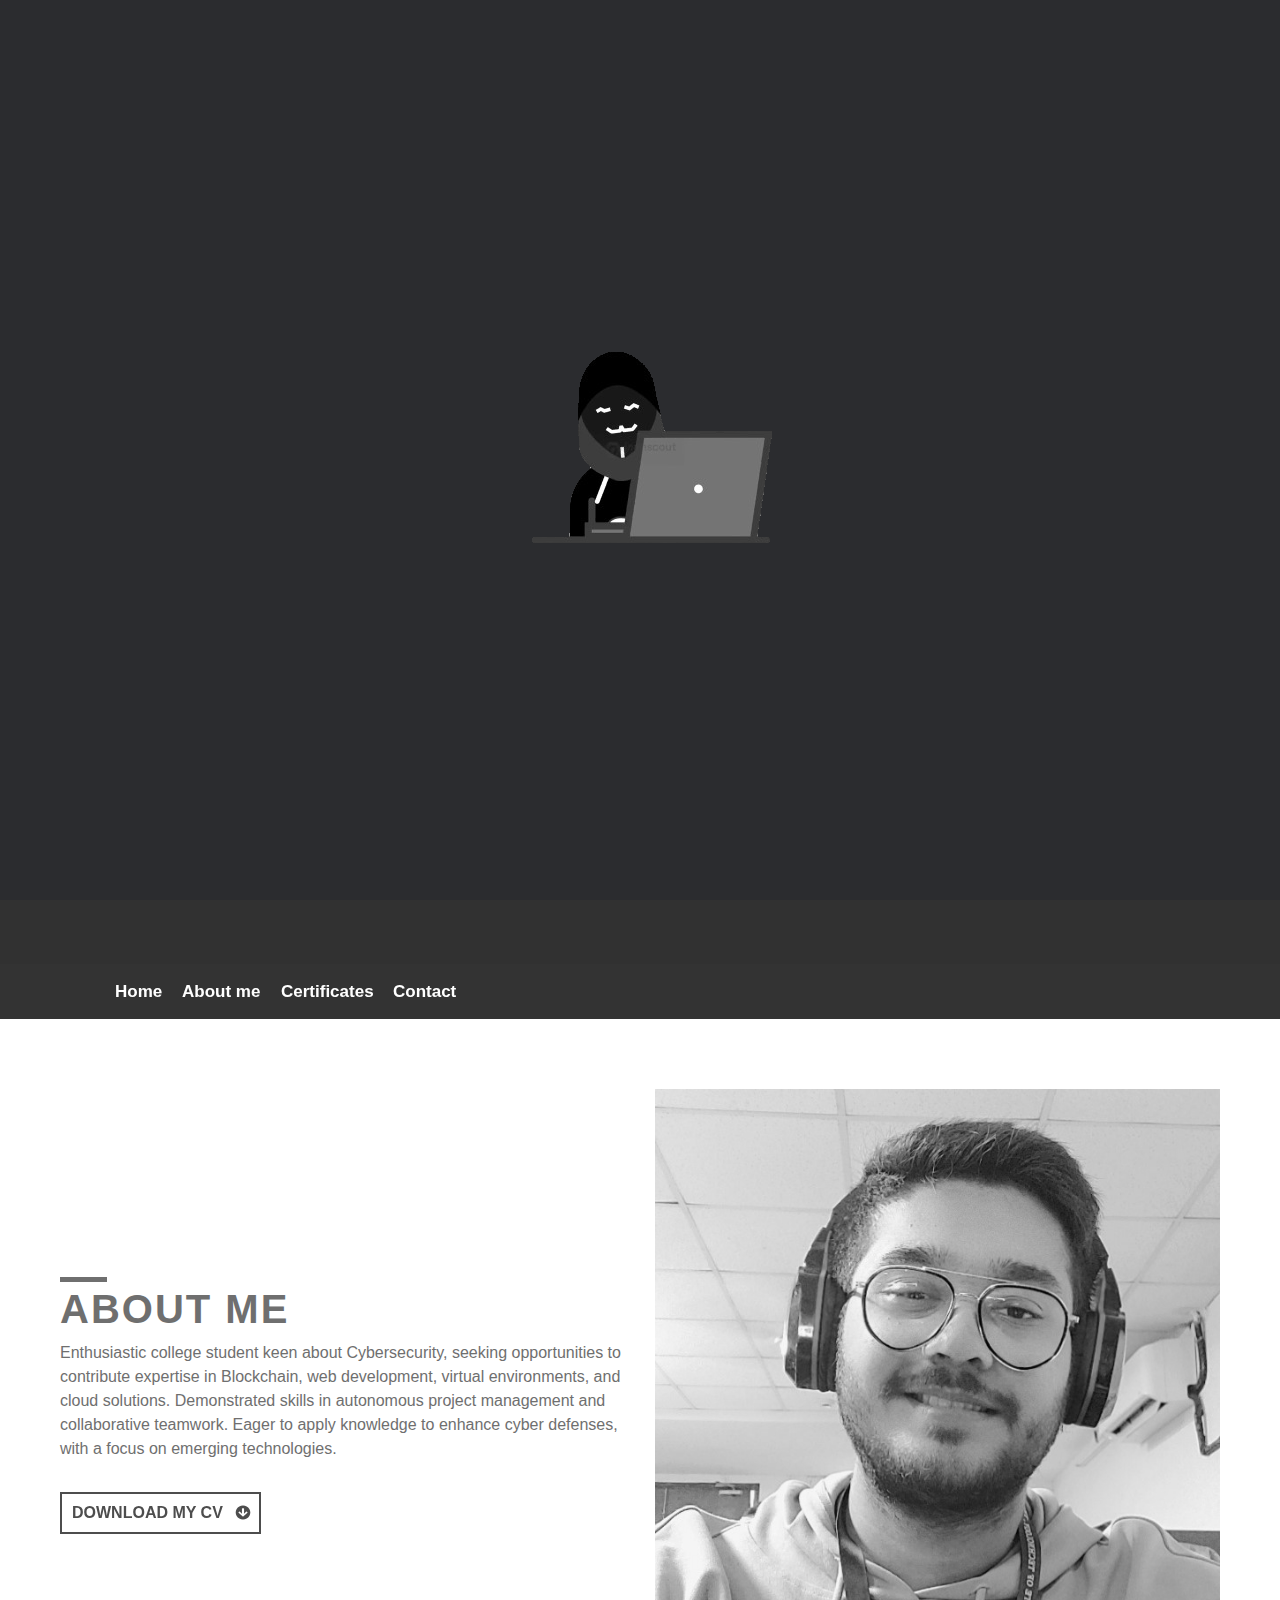
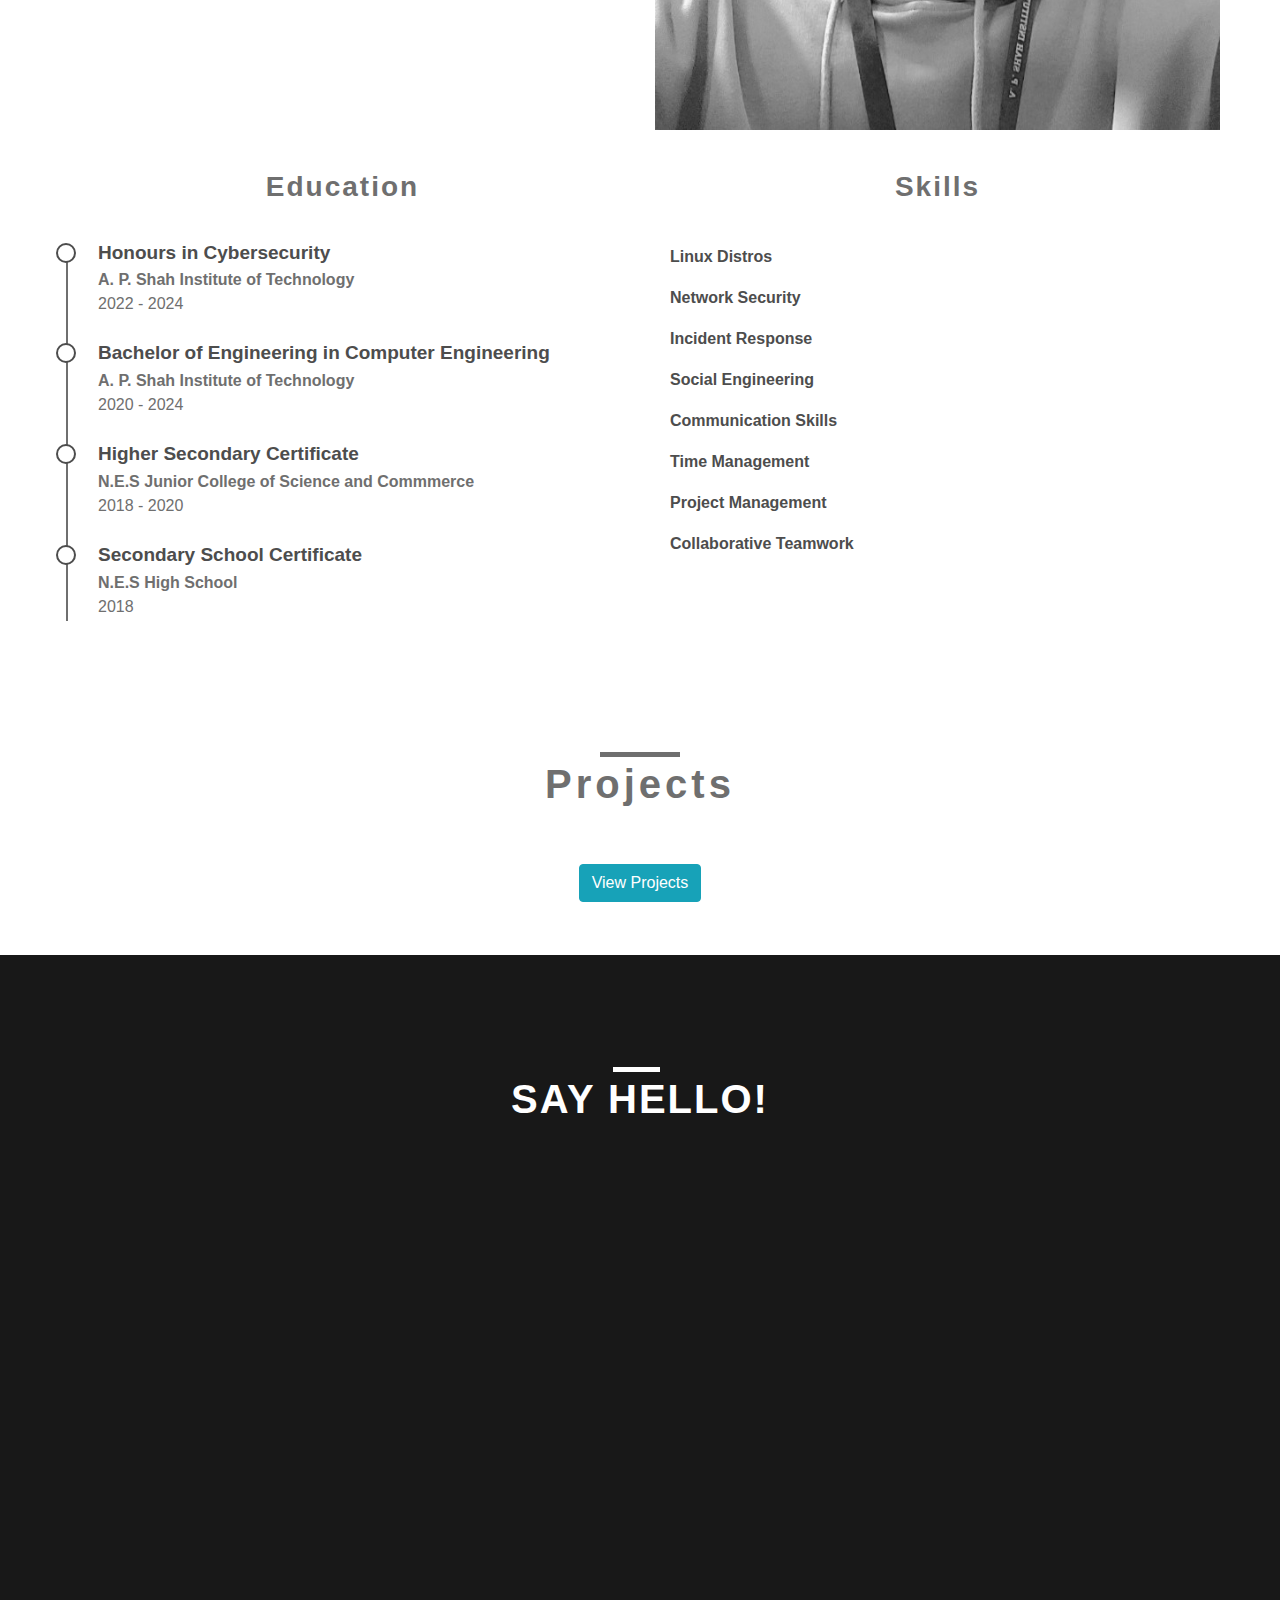
<file: index.html>
<!DOCTYPE html>
<html lang="en-us">

<head>
    <meta charset="utf-8">
    <title>Chinmay Patil</title>

    <!-- mobile responsive meta -->
    <meta name="viewport" content="width=device-width, initial-scale=1, maximum-scale=1">
    <meta name="description" content="Computer Engineer | Cybersecurity Enthusiast | Linux">
    <meta property="og:title" content="Chinmay Patil" />
    <meta property="og:url" content="https://github.com/chinu8005" />
    <meta property="og:description" content="Computer Engineer | Cybersecurity Enthusiast | Linux ">
    <meta property="og:image" content="images/favicon-32x32.png">
    <meta name="author" content="Chinmay">
    <meta name="google-adsense-account" content="ca-pub-5828824500484247">

    <script>
        // Function to hide the preloader
        function hidePreloader() {
            const preloader = document.querySelector(".preloader");
            preloader.style.display = "none";
        }

        // Set a time delay (in milliseconds) before hiding the preloader
        const delayInMilliseconds = 3000; // Adjust the delay time as needed (3 seconds in this example)
        setTimeout(hidePreloader, delayInMilliseconds);
    </script>
    
    <!-- plugins -->

    <link rel="stylesheet" href="plugins/bootstrap/bootstrap.min.css">
    <link rel="stylesheet" href="plugins/fontawesome/font-awesome.min.css">
    <link rel="stylesheet" href="plugins/hover/hover.css">
    <link rel="stylesheet" href="plugins/magnific-popup/magnific-popup.css">
    <link rel="stylesheet" href="plugins/owl-carousel/owl.carousel.min.css">
    <link rel="stylesheet" href="plugins/owl-carousel/owl.theme.default.min.css">
    <link rel="stylesheet" href="plugins/text-animation/text-animation.css">
    <link rel="stylesheet" href="https://fonts.googleapis.com/css?family=Rubik:300,400,500,700,900&amp;display=swap">
    <!-- Main Stylesheet -->

    <link rel="stylesheet" href="css/style.css" media="screen">
    <link rel="stylesheet" href="styles.css" media="screen">

    <!--Favicon-->
    <link rel="shortcut icon" href="images/favicon-32x32.png" type="image/x-icon">
    <link rel="icon" href="images/favicon-32x32.png" type="image/x-icon">
    
</head>

<body>

    <!-- preloader start -->

    <body>
        <div class="preloader">
            <img src="images/hacker.gif" alt="preloader">
        </div>
    </body>

    <!-- preloader end -->

    <header>
        <div class="container">
            <div class="header-content">
                <ul class="header-icons list-inline">
                    <li><a target="_blank" href="https://www.linkedin.com/in/pchinmay/"><i class="fa fa-linkedin"></i> LinkedIn</a></li>
                    <li><a target="_blank" href="https://github.com/chinu8005"><i class="fa fa-github"></i> GitHub</a></li>
                    <li><a target="_blank" href="mailto:chinmayspatil@outlook.com"><i class="fa fa-inbox"></i> Email</a></li>
                    <!--<li><a target="_blank" href="https://t.me/chinu_8005"><i class="fa fa-telegram"></i> Telegram</a></li>-->
                    <!--<li><a target="_blank" href="https://www.instagram.com/_chinu_8005_/"><i class="fa fa-instagram"></i> Instagram</a></li>-->
                </ul>
            </div>
        </div>
    </header>

    <section class="header" id="home">
        <div class="container">
            <div class="row content">
                <div class="col-lg-8 col-lg-offset-2 col-sm-8 col-sm-offset-2 head-container">
                    <div class="head-holder">
                        <h1 class="introduction">I&rsquo;m Chinmay Patil</h1>
                        <div class="animated-text">
                            <strong class="cd-headline clip">
                                <span class="cd-words-wrapper">
                                    <b class="is-visible">Computer Engineer</b>
                                    <b>Cybersecurity Enthusiast</b>
                                    <b>Linux</b>
                                    

                                </span>
                            </strong>
                        </div>
                        <!-- <div class="content">
                            <img src="https://gramener.com/comicgen/v1/comic?name=dey&angle=side&emotion=smirk&pose=handsinpocket&box=&boxcolor=%23000000&boxgap=&mirror=" alt="Placeholder Image" class="right-image">
                          </div> -->

                          <div class="right-image">
                            <img src="images/Smirk.png" alt="Image 3" class="slide">
                            <img src="images/coffee.png" alt="Image 1" class="slide">
                            <img src="images/mobile.png" alt="Image 3" class="slide">
                            <img src="images/thumbsup.png" alt="Image 3" class="slide">
                            <img src="images/curious.png" alt="Image 2" class="slide">
                          </div>
                        
                        <a class="hireMe" href="https://linkedin.com/in/chinmay-patil-8005">HIRE ME</a>


                    </div>
                </div>
            </div>
        </div>
    </section>

    <section class="menu" id="menu">
        <nav>
            <div class="menu-container">
                <ul class="desktop-menu list-inline mb-0" id="desktop-menu">

                    <li class="menu-item hvr-underline-from-left 1"><a href="#home">Home</a></li>

                    <li class="menu-item hvr-underline-from-left 1"><a href="#about">About me</a></li>

                    <!--<li class="menu-item hvr-underline-from-left 1"><a href="#service">Service</a></li>-->

                    <li class="menu-item hvr-underline-from-left 1"><a href="#certificate">Certificates</a></li>

                    <li class="menu-item hvr-underline-from-left 1"><a href="#contact">Contact</a></li>

                </ul>
                </div>
            </div>
        </nav>
    </section>

    <section class="about-me" id="about">
        <div class="container">
            <div class="row about-me-holder">
                <div class="col-lg-6 col-md-6 col-sm-6 about-me-text d-flex align-self-center">
                    <div class="text-holder wow fadeInUp" data-wow-duration="1.5s">
                        <h1>ABOUT ME</h1>
                        <p>
                            Enthusiastic college student keen about Cybersecurity, seeking opportunities to contribute expertise in Blockchain, web development, virtual environments, and cloud solutions. Demonstrated skills in autonomous project management and collaborative teamwork. Eager to apply knowledge to enhance cyber defenses, with a focus on emerging technologies.
                        </p>
                        <a href="javascript:window.open('pdf.html','mypopuptitle','width=1000,height=1000')" class="download-cv hvr-icon-hang" > DOWNLOAD
                            MY
                            CV &nbsp; &nbsp; &nbsp;</a>
                    </div>
                </div>
                <div class="col-lg-6 col-sm-6 col-9 about-me-images wow fadeInUp" data-wow-duration="1.5s">
                    <img class="img-fluid" src="images/Snapchat-latest.jpg" alt="about-me">
                </div>
            </div>

            <div class="row education-skill">
                <div class="col-lg-6 col-sm-6 col-11 education wow fadeInUp" data-wow-duration="1.5s">
                    <h3 style="text-align: center;">Education</h3>
                    <ul class="education-chart">

                        <li>
                            <div class="single-education">
                                <h4>Honours in Cybersecurity</h4>
                                <span>A. P. Shah Institute of Technology</span>
                                <!-- <span>7.85 CGPA</span> -->
                                <p>2022 - 2024</p>
                            </div>
                        </li>
                        
                        <li>
                            <div class="single-education">
                                <h4>Bachelor of Engineering in Computer Engineering</h4>
                                <span>A. P. Shah Institute of Technology</span>
                                <!-- <span>7.85 CGPA</span> -->
                                <p>2020 - 2024</p>
                            </div>
                        </li>

                        <li>
                            <div class="single-education">
                                <h4>Higher Secondary Certificate</h4>
                                <span>N.E.S Junior College of Science and Commmerce</span>
                                <!-- <span>79.85%</span> -->
                                <p>2018 - 2020</p>
                            </div>
                        </li>

                        <li>
                            <div class="single-education">
                                <h4>Secondary School Certificate</h4>
                                <span>N.E.S High School</span>
                                <!-- <span>9.4 CGPA</span> -->
                                <p>2018</p>
                            </div>
                        </li>

                    </ul>
                </div>
                <div class="col-lg-6 col-sm-6 col-11 skill wow fadeInUp" data-wow-duration="1.5s">
                    <h3 style="text-align: center;">Skills</h3>
                    <div class="skill-progress-bar">

                        <div class="clearfix">
                            <div class="col-md-4">
                                <span class="skillbar-title">Linux Distros</span>
                            </div>
                            <div class="col-md-8">
                                <div class="skillbar-bar"></div>
                            </div>
                        </div>
                
                        <div class="clearfix">
                            <div class="col-md-4">
                                <span class="skillbar-title">Network Security</span>
                            </div>
                            <div class="col-md-8">
                                <div class="skillbar-bar"></div>
                            </div>
                        </div>

                        <div class="clearfix">
                            <div class="col-md-4">
                                <span class="skillbar-title">Incident Response</span>
                            </div>
                            <div class="col-md-8">
                                <div class="skillbar-bar"></div>
                            </div>
                        </div>

                        <div class="clearfix">
                            <div class="col-md-7">
                                <span class="skillbar-title">Social Engineering</span>
                            </div>
                            <div class="col-md-8">
                                <div class="skillbar-bar"></div>
                            </div>
                        </div>

                        <div class="clearfix">
                            <div class="col-md-8">
                                <span class="skillbar-title">Communication Skills</span>
                            </div>
                            <div class="col-md-8">
                                <div class="skillbar-bar"></div>
                            </div>
                        </div>

                        <div class="clearfix">
                            <div class="col-md-8">
                                <span class="skillbar-title">Time Management</span>
                            </div>
                            <div class="col-md-8">
                                <div class="skillbar-bar"></div>
                            </div>
                        </div>

                        <div class="clearfix">
                            <div class="col-md-8">
                                <span class="skillbar-title">Project Management</span>
                            </div>
                            <div class="col-md-8">
                                <div class="skillbar-bar"></div>
                            </div>
                        </div>

                        <div class="clearfix">
                            <div class="col-md-8">
                                <span class="skillbar-title">Collaborative Teamwork</span>
                            </div>
                            <div class="col-md-8">
                                <div class="skillbar-bar"></div>
                            </div>
                        </div>

                        </div>

                    </div>
                </div>
            </div>
        </div>
    </section>

    <section class="certificate" id="certificate">
        <div class="container-fluid text-center">
            <div class="row certificate-holder text-left">
                <div class="col-12 text-center">
                    <h1 id="certskills" class="wow fadeInUp pb-5" data-wow-duration="1.5s">Projects</h1>
                </div>
                <div class="col-11 mx-auto">
                    <div id="certs" class="row wow fadeInUp list" data-wow-duration="1.5s">

                    </div>
                    <div class="text-center">
                        <a href="project.html" target="_blank" class="btn btn-info wow fadeInUp" data-wow-duration="1.5s">
                            View Projects
                        </a>
                    </div>
                    
                </div>
            </div>
        </div>
    </section>

    <section class="contact" id="contact">
        <div class="container">
            <div class="row">
                <div class="contact-holder col-lg-8 offset-lg-2 col-sm-8 offset-sm-2">
                    <h1 class="wow fadeInUp" data-wow-duration="1.5s">SAY HELLO!</h1>
                <div>
                    <iframe src="https://docs.google.com/forms/d/e/1FAIpQLSdqzBhe4vvcfMITchrndR0vUo6yBCfJ8HLNUBCc1riHhifgnA/viewform?embedded=true" width="750" height="500" frameborder="0" marginheight="0" marginwidth="0">Loading…</iframe>
                </div>
                </div>
                </div>
                </div>
                </section>

    <a href="#home" class="scroll-up hvr-icon-up"></a>

    <!-- JS Plugins -->

    <script src="plugins/jQuery/jquery.min.js"></script>

    <script src="plugins/bootstrap/bootstrap.min.js"></script>

    <script src="plugins/wow.min.js"></script>

    <script src="plugins/text-animation/text-animation.js"></script>

    <script src="plugins/jquery.waypoints.min.js"></script>

    <script src="plugins/magnific-popup/jquery.magnific-popup.min.js"></script>

    <script src="plugins/owl-carousel/owl.carousel.min.js"></script>

    <script src="script.js"></script>
    <!-- Main Script -->

    <!-- <script src="js/script.min.js"></script> -->

    <!-- google analitycs -->
</body>

</html>
</file>
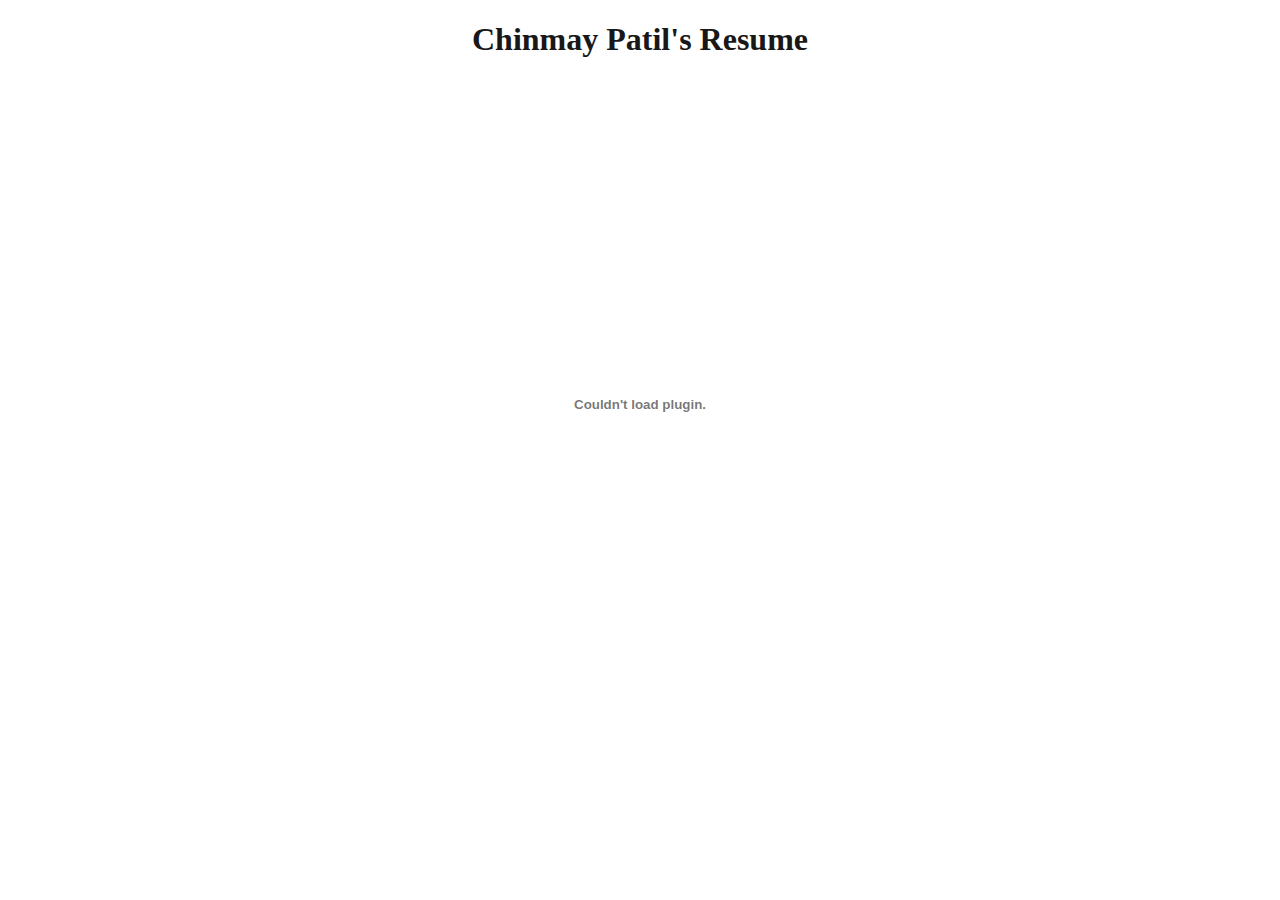
<file: pdf.html>
<!DOCTYPE html>
<html lang="en">
<head>
    <meta charset="UTF-8">
    <meta name="viewport" content="width=device-width, initial-scale=1.0">
    <title>Resume</title>
</head>
<body>
    <center> 
        <h1 style="color: #181818">Chinmay Patil's Resume</h1> 
        <embed src= "images/Chinmay Patil Resume.pdf"
            width="800"
                height="650"> 
    </center>
</body>
</html>
</file>
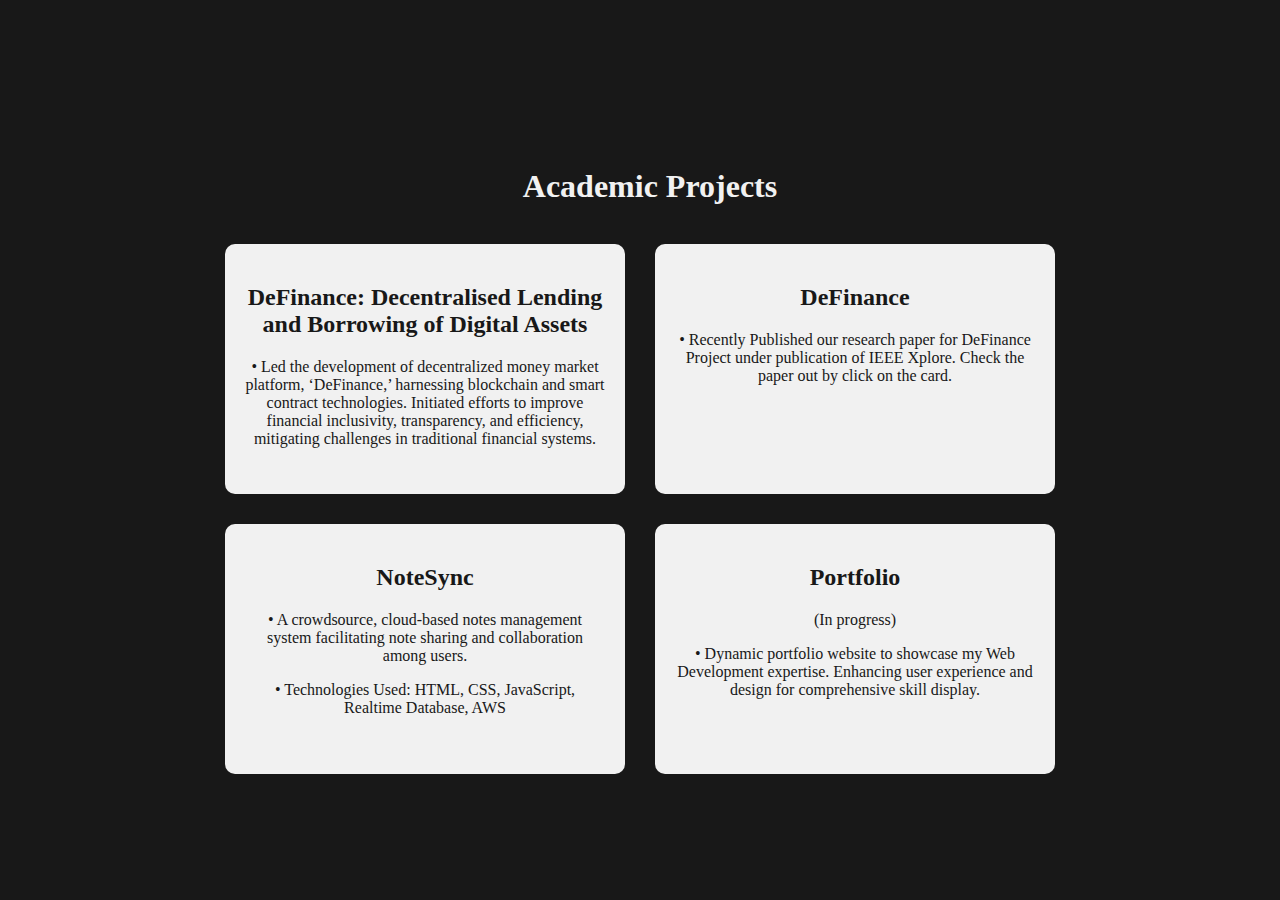
<file: project.html>
<!DOCTYPE html>
<html lang="en">
<head>
  <meta charset="UTF-8">
  <title>Projects</title>
  <link rel="stylesheet" href="project.css">
  <link rel="shortcut icon" href="images/favicon-32x32.png" type="image/x-icon">
  <link rel="icon" href="images/favicon-32x32.png" type="image/x-icon">
</head>
<body>
    <div class="title">
        <h1>Academic Projects</h1>
        <br>
    </div>
  <div class="container">
    <a href="" class="card">
        <h2>DeFinance: Decentralised Lending and Borrowing of Digital Assets</h2>
        <p> •	Led the development of decentralized money market platform, ‘DeFinance,’ harnessing blockchain and smart contract technologies. Initiated efforts to improve financial inclusivity, transparency, and efficiency, mitigating challenges in traditional financial systems.    
        </p>
    </a>
	<a href="https://ieeexplore.ieee.org/document/10652406" target="_blank" class="card">
        <h2>DeFinance</h2>
        <p> • Recently Published our research paper for DeFinance Project under publication of IEEE Xplore. Check the paper out by click on the card.    
        </p>
    </a>
    <a href="" target="_blank" class="card">
        <h2>NoteSync</h2>
        <p> • A crowdsource, cloud-based notes management system facilitating note sharing and collaboration among users.</p>
        <p> • Technologies Used: HTML, CSS, JavaScript, Realtime Database, AWS</p>
    </a>
    <a href="https://chinu8005.github.io/portfolio/" target="_blank" class="card">
        <h2>Portfolio</h2><p1>(In progress)</p1>
        <p>•	Dynamic portfolio website to showcase my Web Development expertise. Enhancing user experience and design for comprehensive skill display.</p>
    </a>
    <!-- Add more cards as needed -->
  </div>
</body>
</html>
</file>
<file: plugins/text-animation/text-animation.css>
*, *::after, *::before {
  -webkit-box-sizing: border-box;
  -moz-box-sizing: border-box;
  box-sizing: border-box;
}
html * {
  -webkit-font-smoothing: antialiased;
  -moz-osx-font-smoothing: grayscale;
}
.cd-words-wrapper {
  display: inline-block;
  position: relative;
  text-align: left;
}
.cd-words-wrapper b {
  display: inline-block;
  position: absolute;
  white-space: nowrap;
  left: 0;
  top: 0;
}
.cd-words-wrapper b.is-visible {
  position: relative;
}
.no-js .cd-words-wrapper b {
  opacity: 0;
}
.no-js .cd-words-wrapper b.is-visible {
  opacity: 1;
}
.cd-headline{
    margin-top: 0;
    margin-bottom: 0;
}
.cd-headline.clip span {
  display: inline-block;
}
.cd-headline.clip .cd-words-wrapper {
  overflow: hidden;
  vertical-align: top;
}
.cd-headline.clip .cd-words-wrapper::after {
  /* line */
  content: '';
  position: absolute;
  top: 15%;
  right: 0;
  width: 2px;
  height: 70%;
  background-color: #fff;
}
.no-js .cd-headline.clip .cd-words-wrapper::after{
  display: none;
}
.cd-headline.clip b {
  opacity: 0;
}
.cd-headline.clip b.is-visible {
  opacity: 1;
}
</file>
<file: css/style.css>
/*--------------------------------
   Start Preloader & General Styling
----------------------------------*/

html {
  height: 100%;
}

* {
  outline: none;
}

body {
  font-family: 'Rubik', sans-serif;
  height: 100%;
}

.right-image {
  position: absolute;
  top: 50%;
  left: 70%;
  right: 0%; /* Adjust the distance from the right side */
  transform: translateY(-60%);
  /* border: 1px solid #ccc;
  border-radius: 5px; */
  /* box-shadow: 0 0 5px rgba(0, 0, 0, 0.3); */
  /* Add additional styling as needed */
  max-width: 100%;
  margin: auto;
}

.slide {
  display: none;
}

.no-js body {
  overflow: visible;
}

.all-container {
  opacity: 0;
  -ms-filter: "progid:DXImageTransform.Microsoft.Alpha(Opacity=0)";
  height: 100%;
}

.no-js .all-container {
  opacity: 1;
}

.preloader {
  position: fixed;
  top: 0;
  left: 0;
  right: 0;
  bottom: 0;
  background-color: #2B2C2F;
  z-index: 99999;
  display: -webkit-box;
  display: -ms-flexbox;
  display: flex;
  -webkit-box-align: center;
  -ms-flex-align: center;
  align-items: center;
  -webkit-box-pack: center;
  -ms-flex-pack: center;
  justify-content: center;
}

.no-js #preloader {
  display: none;
}

.square-spin > div {
  width: 80px;
  height: 80px;
}

@-webkit-keyframes fadeInUp {
  0% {
    opacity: 0;
    -webkit-transform: translateY(100px);
    transform: translateY(100px);
  }
  100% {
    opacity: 1;
    -webkit-transform: translateY(0);
    transform: translateY(0);
  }
}

@keyframes fadeInUp {
  0% {
    opacity: 0;
    -webkit-transform: translateY(100px);
    -ms-transform: translateY(100px);
    transform: translateY(100px);
  }
  100% {
    opacity: 1;
    -webkit-transform: translateY(0);
    -ms-transform: translateY(0);
    transform: translateY(0);
  }
}

.fadeInUp {
  -webkit-animation-name: fadeInUp;
  animation-name: fadeInUp;
}

.scroll-up {
  position: fixed;
  right: 0px;
  bottom: 50px;
  text-decoration: none;
  color: #999;
  cursor: pointer;
  opacity: 0;
  transform: translateY(100px);
  transition: all 0.5s;
}

.scroll-up-show {
  opacity: 1;
  transform: translateY(0px);
}

.scroll-up:hover,
.scroll-up:focus {
  color: #999;
}

.scroll-up.hvr-icon-up:before {
  content: "\f077";
  font-size: 15px;
  padding: 1px 4px;
  border-radius: 100%;
  border: 2px solid #999;
}

/*--------------------------------
   End Preloader & General Styling
----------------------------------*/

/*--------------------------------
  Start Header
----------------------------------*/

/* ========= Header ======= */

.header {
  background: #313131;
  background-repeat: no-repeat;
  background-position: center center;
  background-size: cover;
  background-attachment: fixed;
  position: relative;
  height: 100%;
  min-height: 420px;
}

#particles-js {
  position: absolute;
  width: 100%;
  height: 100%;
  top: 0;
}

.logo {
  position: absolute;
  z-index: 10;
  top: 2px;
  left: 40px;
}

.no-js .logo {
  display: none;
}

.logo img {
  width: 205px;
}

.owl-carousel.owl-full-width {
  position: absolute;
  top: 0;
  width: 100%;
  height: 100%;
  margin: 0;
  overflow: hidden;
}

.owl-carousel.owl-full-width .slider {
  position: relative;
  width: 100%;
  height: 100%;
}

.owl-carousel.owl-full-width .slider img {
  display: none;
}

.owl-full-width div {
  height: 100%;
}

.header .slider::after,
.header::after {
  content: '';
  position: absolute;
  right: 0;
  top: 0;
  left: 0;
  bottom: 0;
  margin: auto;
  width: 100%;
  height: 100%;
  background: rgba(50, 50, 50, .6);
  z-index: 9;
}

.slider-button {
  position: absolute;
  top: 49%;
  height: 35px;
  width: 35px;
  z-index: 10;
  border-radius: 100%;
  text-align: center;
  font-size: 29px;
  border: 2px solid #999;
  color: #999;
  opacity: 0;
  cursor: pointer;
  transition: all 0.5s;
}

.slider-prev-button {
  left: 40px;
  transform: translateX(15px);
}

.slider-next-button {
  right: 40px;
  transform: translateX(-15px);
}

.slider-button:hover {
  background: #999;
  color: #fff;
}

.header:hover .slider-button {
  opacity: 1;
  transform: translateX(0px);
}

.slider-prev-button .fa {
  position: relative;
  top: -6px;
  left: -2px;
}

.slider-next-button .fa {
  position: relative;
  top: -6px;
  left: 2px;
}

.head-container {
  display: table;
  position: absolute;
  top: 0;
  height: 100%;
  color: white;
  font-size: 30px;
  font-family: 'Rubik', sans-serif !important;
  font-weight: 300;
  z-index: 10;
}

.head-holder {
  display: table-cell;
  vertical-align: middle;
}

.introduction {
  font-size: 60px;
  font-weight: 600;
}

.typist-blink:after {
  content: " ";
  display: inline-block;
}

.typist-blink > .selectedText {
  display: none;
}

.head-holder .hireMe {
  display: inline-block;
  background: transparent;
  margin-top: 18px;
  text-decoration: none;
  color: white;
  font-family: 'Rubik', sans-serif;
  font-size: 19px;
  font-weight: 500;
  border: 2px solid white;
  padding: 5px 18px;
  -webkit-transition: all 0.2s;
  transition: all 0.2s;
}

.head-holder .hireMe:hover {
  background: #6f6f6f;
  color: #fff;
  border: 2px solid #6f6f6f;
}

input + label {
  position: absolute;
  top: 40px;
  right: 40px;
  height: 20px;
  width: 34px;
  z-index: 12;
}

.no-js input + label {
  display: none;
}

#burger {
  display: none;
}

input + label span {
  position: absolute;
  width: 100%;
  height: 4px;
  top: 50%;
  margin-top: -1px;
  left: 0;
  display: block;
  background: #fff;
  -webkit-transition: .5s;
  transition: .5s;
}

.navigation-icon:hover .burger-menu span {
  background: #6f6f6f;
}

input + label span:first-child {
  top: 0px;
}

input + label span:last-child {
  top: 19px;
}

label:hover {
  cursor: pointer;
}

input:checked + label span {
  opacity: 0;
  -ms-filter: "progid:DXImageTransform.Microsoft.Alpha(Opacity=0)";
  top: 50%;
  background: #6f6f6f;
}

input:checked + label span:first-child {
  opacity: 1;
  -ms-filter: "progid:DXImageTransform.Microsoft.Alpha(Opacity=100)";
  -webkit-transform: rotate(405deg);
  transform: rotate(405deg);
}

input:checked + label span:last-child {
  opacity: 1;
  -ms-filter: "progid:DXImageTransform.Microsoft.Alpha(Opacity=100)";
  -webkit-transform: rotate(-405deg);
  transform: rotate(-405deg);
}

/* ========= Full Screen Navigation ======= */

.fullscreen-nav-container {
  position: absolute;
  top: 0;
  overflow: hidden;
  height: 100%;
  width: 100%;
  display: none;
  z-index: 11;
  color: #fff;
  font-family: 'Rubik', sans-serif;
  background-attachment: fixed;
  background-repeat: no-repeat;
  background-size: cover;
  background-position: center;
}

.fullscreen-nav-container .container-fluid {
  height: 100%;
}

.fullscreen-nav-container::after {
  content: '';
  position: absolute;
  right: 0;
  top: 0;
  left: 0;
  bottom: 0;
  margin: auto;
  width: 100%;
  height: 100%;
  background: rgba(0, 0, 0, 0.7);
  z-index: -1;
}

.no-js .fullscreen-nav-container {
  display: none;
}

.full-nav-container {
  height: 100%;
}

.full-nav-holder {
  height: 100%;
  display: table;
  width: 100%;
  margin: auto;
}

.full-nav-content {
  display: table-cell;
  vertical-align: middle;
}

.name {
  text-align: center;
}

.first-name {
  font-size: 50px;
  font-weight: 400;
  padding-bottom: 20px;
}

.last-name {
  font-size: 100px;
  font-weight: 600;
  line-height: 1;
  margin-bottom: 42px;
}

.occupation {
  font-size: 18px;
  font-weight: 400;
  height: 30px;
  overflow: hidden;
}

.occupation span {
  display: inline-block;
  color: #fff;
  position: relative;
  white-space: nowrap;
  text-transform: uppercase;
  font-size: 22px;
  text-align: center;
  top: 0;
  left: 0;
  -webkit-animation: move 4s;
  -webkit-animation-iteration-count: infinite;
  -webkit-animation-delay: 1s;
}

@keyframes move {
  0% {
    top: 0px;
  }
  33% {
    top: -30px;
  }
  67% {
    top: -60px;
  }
}

.fulscreen-nav {
  margin-top: 50px;
  display: -webkit-box;
  display: -ms-flexbox;
  display: flex;
  -webkit-box-pack: center;
  -ms-flex-pack: center;
  justify-content: center;
}

.fullscreen-nav-holder {
  display: -webkit-box;
  display: -ms-flexbox;
  display: flex;
  -ms-flex-wrap: wrap;
  flex-wrap: wrap;
  width: 100%;
  -ms-flex-pack: distribute;
  justify-content: space-around;
}

.fullscreen-nav-holder div {
  margin: 0px 10px;
  -webkit-transition: -webkit-transform 0.2s;
  transition: -webkit-transform 0.2s;
  transition: transform 0.2s;
}

.fullscreen-nav-holder div:hover {
  -webkit-transform: translateY(5px);
  transform: translateY(5px);
}

.fullscreen-nav-holder a {
  color: white;
  font-family: 'Rubik', sans-serif;
  font-size: 20px;
  font-weight: 500;
  text-decoration: none;
}

.full-nav-icon-holder {
  width: 100%;
  display: -webkit-box;
  display: -ms-flexbox;
  display: flex;
  -webkit-box-pack: center;
  -ms-flex-pack: center;
  justify-content: center;
  margin-top: 50px;
}

.full-nav-icons {
  display: -webkit-inline-box;
  display: -ms-inline-flexbox;
  display: inline-flex;
  -ms-flex-wrap: wrap;
  flex-wrap: wrap;
  width: 300px;
  -webkit-box-pack: justify;
  -ms-flex-pack: justify;
  justify-content: space-between;
  -webkit-box-align: center;
  -ms-flex-align: center;
  align-items: center;
  margin-top: 15px;
}

.full-nav-icons div {
  display: inline-block;
}

.full-nav-icons a,
.to-top a {
  text-decoration: none;
  color: #313131;
  font-size: 17px;
}

.full-nav-icons .fa.fa-facebook-f {
  padding: 7px 10px;
}

.full-nav-icons .fa,
.to-top .fa {
  -webkit-transition: all 0.3s;
  transition: all 0.3s;
  background: #fff;
  padding: 7px;
}

.full-nav-icons .fa:hover {
  -webkit-transform: translateY(5px);
  transform: translateY(5px);
}

/*--------------------------------
  End Header
----------------------------------*/

/*--------------------------------
  Start Menu
----------------------------------*/

/* ========= 3.1 Desktop Menu ======= */

.menu {
  top: 0;
  left: 0;
  right: 0;
  display: block;
  z-index: 999;
}

.menu-fixer {
  position: relative;
}

.menu-fix {
  position: fixed;
}

.menu-container {
  display: -webkit-box;
  display: -ms-flexbox;
  display: flex;
  position: absolute;
  left: 0;
  right: 0;
  height: 55px;
  background: #333;
  -webkit-box-align: center;
  -ms-flex-align: center;
  align-items: center;
  -webkit-box-pack: center;
  -ms-flex-pack: center;
  justify-content: center;
  font-weight: bold;
  -webkit-transition: background 1s;
  transition: background 1s;
}

.menu-normal {
  background: #fff;
}

.menu-container-transparent {
  background: rgba(0, 0, 0, 0.6);
}

.desktop-menu-logo img {
  height: 42px;
}

.desktop-menu-logo {
  height: 100%;
  display: -webkit-box;
  display: -ms-flexbox;
  display: flex;
  -webkit-box-align: center;
  -ms-flex-align: center;
  align-items: center;
  position: absolute;
  left: 5px;
}

.menu-item {
  height: 100%;
  display: -webkit-box;
  display: -ms-flexbox;
  display: flex;
  -webkit-box-align: center;
  -ms-flex-align: center;
  align-items: center;
  margin-right: 20px;
}

.desktop-menu .hvr-underline-from-left:hover:before,
.desktop-menu .hvr-underline-from-left:focus:before,
.desktop-menu .hvr-underline-from-left:active:before,
.desktop-menu .hvr-underline-from-left.active:before {
  right: 0;
}

.desktop-menu .hvr-underline-from-left:before {
  background: #fff;
}

.desktop-menu .hvr-underline-from-left:before {
  bottom: 11px;
  height: 2.5px;
}

.desktop-menu .hvr-underline-from-left.dark:before {
  background: #6f6f6f;
}

.desktop-menu {
  display: -webkit-box;
  display: -ms-flexbox;
  display: flex;
  width: 82%;
  justify-self: flex-end;
  height: 55px;
  -webkit-box-align: center;
  -ms-flex-align: center;
  align-items: center;
  -webkit-box-pack: start;
  -ms-flex-pack: start;
  justify-content: flex-start;
}

.menu-item a {
  text-decoration: none;
  color: #fff;
  font-size: 17px;
  -webkit-transition: color 1s;
  transition: color 1s;
}

.menu-item-transparent.menu-item a {
  color: #6f6f6f;
}

/* ========= Mobile Menu ======= */

.mobile-menu {
  display: none;
  position: absolute;
  left: 0;
  right: 0;
  height: 55px;
  top: 0;
  background: #fff;
  box-shadow: 0px 0px 4px 0px;
  transition: all 0.5s;
}

.mobile-menu-fix {
  position: fixed;
}

.mobile-menu-logo img {
  height: 55px;
}

.mobile-menu-logo {
  position: absolute;
  left: 15px;
  top: 4px;
}

.mobile-menu a {
  text-decoration: none;
  color: white;
  font-size: 29px;
}

.mobile-menu-icons {
  display: -webkit-box;
  display: -ms-flexbox;
  display: flex;
  width: 100%;
  -webkit-box-pack: start;
  -ms-flex-pack: start;
  justify-content: flex-start;
  -webkit-box-align: center;
  -ms-flex-align: center;
  align-items: center;
  padding-left: 26px;
  padding-bottom: 12px;
}

.mobile-menu-icons div {
  display: inline-block;
  margin-right: 5%;
}

.mobile-menu-icons .fa {
  -webkit-transition: all 0.7s;
  transition: all 0.7s;
}

.mobile-menu-icons .fa:hover {
  -webkit-transform: scale(1.2);
  transform: scale(1.2);
  color: #6f6f6f;
}

.mobile-menu-nav {
  height: 20px;
  width: 34px;
  display: inline-block;
  position: absolute;
  right: 14px;
  top: 18px;
}

.mobile-menu-nav span {
  display: block;
  width: 100%;
  height: 4px;
  background: #6f6f6f;
  position: relative;
  top: 4px;
  -webkit-transition: .5s;
  transition: .5s;
}

.mobile-menu-nav span:first-child {
  top: -2px;
}

.mobile-menu-nav span:last-child {
  top: 10px;
}

.mobile-menu-nav:hover {
  cursor: pointer;
}

.menu-link.active span {
  opacity: 0;
  -ms-filter: "progid:DXImageTransform.Microsoft.Alpha(Opacity=0)";
  top: 50%;
}

.menu-link.active span:first-child {
  opacity: 1;
  -ms-filter: "progid:DXImageTransform.Microsoft.Alpha(Opacity=100)";
  -webkit-transform: rotate(405deg);
  transform: rotate(405deg);
  top: 6px;
}

.menu-link.active span:last-child {
  opacity: 1;
  -ms-filter: "progid:DXImageTransform.Microsoft.Alpha(Opacity=100)";
  -webkit-transform: rotate(-405deg);
  transform: rotate(-405deg);
  top: -2px;
}

.menu-slider {
  position: absolute;
  display: none;
  z-index: 999;
  top: 55px;
  left: 0;
  right: 0;
  background: #212121;
}

.menu-slider ul {
  list-style: none;
  padding: 17px;
  margin-bottom: 0;
}

.menu-slider li {
  padding: 9px;
}

.menu-slider li a {
  font-size: 18px;
  font-weight: 400;
}

/*--------------------------------
   End Menu
----------------------------------*/

/*--------------------------------
   Start About Me
----------------------------------*/

.about-me {
  background: #fff;
  padding: 125px 0px 70px 0px;
}

.about-me-text h1 {
  position: relative;
  color: #6f6f6f;
  font-weight: 700;
  letter-spacing: 2px;
}

.about-me-text h1:before {
  content: "";
  position: absolute;
  left: 0;
  top: -8px;
  width: 47px;
  height: 5px;
  background: #6f6f6f;
  text-align: justify;
}

.about-me-text p {
  color: #6f6f6f;
  font-size: 16px;
}

.download-cv {
  text-decoration: none;
  color: #4d4d4d;
  font-weight: 700;
  margin-top: 15px;
  display: inline-block;
  border: 2px solid #4d4d4d;
  padding: 7px 10px;
}

.download-cv:hover,
.download-cv:focus {
  text-decoration: none;
  color: #4d4d4d;
}

.about-me-images img {
  width: 100%;
  -webkit-filter: grayscale(100%);
  -moz-filter: grayscale(100%);
  -ms-filter: grayscale(100%);
  -o-filter: grayscale(100%);
  filter: grayscale(100%);
  -webkit-transition: all linear .3s;
  -moz-transition: all linear .3s;
  -ms-transition: all linear .3s;
  -o-transition: all linear .3s;
  transition: all linear .3s;
}

.about-me-images img:hover {
  width: 100%;
  -webkit-filter: grayscale(0%);
  -moz-filter: grayscale(0%);
  -ms-filter: grayscale(0%);
  -o-filter: grayscale(0%);
  filter: grayscale(0%);
}

.about-me .hvr-icon-hang:before {
  content: "\f0ab";
  position: absolute;
  right: 8px;
  top: 6px;
  font-size: 16px;
}

/* ========= Start Education ======= */

.education-skill {
  margin-top: 40px;
}

.education h3,
.skill h3 {
  color: #6f6f6f;
  font-weight: 700;
  letter-spacing: 2px;
}

.education-chart {
  list-style: none;
  padding: 0px 0px 0px 6px;
  margin-top: 40px;
}

ul.education-chart li {
  padding-left: 30px;
  border-left: 2px solid #6f6f6f;
  padding-bottom: 10px;
  position: relative;
}

ul.education-chart li:last-child {
  padding-bottom: 0;
}

ul.education-chart li:after {
  position: absolute;
  top: -1px;
  left: -12px;
  right: 0;
  width: 20px;
  height: 20px;
  border-radius: 50%;
  border: 2px solid #4d4d4d;
  background: #fff;
  content: '';
  -webkit-transition: all 0.3s;
  transition: all 0.7s;
}

ul.education-chart li:hover:after {
  background: #4d4d4d;
}

ul.education-chart h4 {
  font-size: 19px;
  margin-top: 0;
  margin-bottom: 4px;
  font-weight: 700;
  color: #4d4d4d;
}

.education-chart li span {
  font-weight: 700;
  color: #6f6f6f;
}

.education-chart li p {
  color: #6f6f6f;
}

.single-education {
  position: relative;
  top: -2px;
}

/* ========= Start Skill ======= */

.skill-progress-bar {
  margin-top: 41px;
}

.skillbar {
  position: relative;
  display: -webkit-box;
  display: -ms-flexbox;
  display: flex;
  margin-bottom: 40px;
  -webkit-box-align: center;
  -ms-flex-align: center;
  align-items: center;
  width: 100%;
  background: #fff;
  border: 2px solid #6f6f6f;
  height: 18px;
  border-radius: 22px;
  -moz-border-radius: 22px;
  -webkit-border-radius: 22px;
  -webkit-transition: 0.2s linear;
  transition: 0.2s linear;
  -webkit-transition-property: width, background-color;
  transition-property: width, background-color;
}

.no-js .first-skill {
  width: 80%;
}

.no-js .second-skill {
  width: 75%;
}

.no-js .third-skill {
  width: 85%;
}

.no-js .fourth-skill {
  width: 95%;
}

.skillbar-title,
.skill-bar-percent {
  font-size: 16px;
  color: #4d4d4d;
  font-weight: 700;
  display: inline-block;
  margin-bottom: 7px;
}


.skill-bar-percent {
  float: right;
}

.skillbar-bar {
  height: 10px;
  margin: 0px 2px;
  width: 0px;
  background: #4d4d4d;
  border-radius: 22px;
  -moz-border-radius: 22px;
  -webkit-border-radius: 22px;
}

/*--------------------------------
   End About Me
----------------------------------*/

/*--------------------------------
  Start Services
----------------------------------*/

.services {
  background: #fff;
  padding: 70px 0px;
}

.services-heading {
  position: relative;
}

.services-heading h1 {
  color: #6f6f6f;
  text-align: center;
  font-weight: 700;
  letter-spacing: 4px;
  margin-bottom: 80px;
  position: relative;
}

.services-heading h1:before {
  content: "";
  position: absolute;
  top: -8px;
  right: 0;
  left: 0;
  margin: auto;
  width: 70px;
  height: 5px;
  background: #6f6f6f;
}

.services-icon {
  display: -webkit-box;
  display: -ms-flexbox;
  display: flex;
  position: relative;
  -webkit-box-align: center;
  -ms-flex-align: center;
  align-items: center;
  margin-bottom: 30px;
  padding-bottom: 40px;
}

.service-img {
  width: 100px;
  margin: auto;
}

.services-icon img {
  width: 100%;
}

.service-label {
  position: absolute;
  left: 0;
  right: 0;
  top: 100px;
  text-align: center;
  font-weight: 700;
  letter-spacing: -0.5px;
  font-size: 19px;
}

.need-service {
  width: 100%;
  height: 250px;
  margin-top: 70px;
  background: #313131;
  background-repeat: no-repeat;
  background-size: cover;
  background-position: center;
  background-attachment: fixed;
  position: relative;
  text-align: center;
}

.need-service:after {
  content: '';
  position: absolute;
  right: 0;
  top: 0;
  left: 0;
  bottom: 0;
  background: rgba(0, 0, 0, 0.5);
  z-index: 1;
}

.need-service h1 {
  position: relative;
  color: #fff;
  font-weight: 700;
  padding-top: 70px;
  margin: 0;
  font-size: 40px;
  letter-spacing: 2px;
  z-index: 2;
}

.need-service a {
  position: relative;
  z-index: 2;
  text-decoration: none;
  color: #313131;
  font-weight: bold;
  font-size: 17px;
  margin-top: 14px;
  display: inline-block;
  background: #fff;
  padding: 10px 19px;
  border-radius: 25px;
  transition: background 0.5s;
}

.need-service a:hover {
  background: transparent;
  color: #fff;
  border: 2px solid #fff;
  padding: 8px 17px;
}

/*--------------------------------
 End Services
----------------------------------*/

/*--------------------------------
   Start Certificate
----------------------------------*/

.certificate {
  background: #fff;
  padding: 5px 5px;
}

.certificate-holder {
  padding: 3rem;
}

.certificate h1 {
  color: #6f6f6f;
  text-align: center;
  font-weight: 700;
  letter-spacing: 4px;
  position: relative;
}

.certificate h1:before {
  content: "";
  position: absolute;
  top: -8px;
  left: 0;
  right: 0;
  margin: auto;
  width: 80px;
  height: 5px;
  background: #6f6f6f;
}

.certificate-navigation {
  display: -webkit-box;
  display: -ms-flexbox;
  display: inherit;
  list-style: none;
  -webkit-box-align: center;
  -ms-flex-align: center;
  align-items: center;
  -ms-flex-wrap: wrap;
  flex-wrap: wrap;
  -webkit-box-pack: justify;
  -ms-flex-pack: justify;
  justify-content: space-between;
  padding-left: 0;
}

.no-flexbox .certificate-navigation {
  display: inherit;
}

.certificate-navigation li {
  cursor: pointer;
  padding: 7px 14px;
  border: 1.5px solid #6f6f6f;
  color: #6f6f6f;
  font-weight: 700;
  margin: 0 5px;
}

.certificate-navigation li.active {
  background: #6f6f6f;
  color: #fff;
}

.cert-item {
  width: 100%;
  padding-left: 5rem;
  display: none;
}
.cert {
  position: relative;
  -webkit-transition: -webkit-transform 0.5s;
  transition: -webkit-transform 0.5s;
  transition: transform 0.5s;
  transition: transform 0.5s, -webkit-transform 0.5s;
  overflow: hidden;
}

.cert h4 {
  font-size: 19px;
  margin-top: 0;
  margin-bottom: 4px;
  font-weight: 700;
  color: #333333;
}

.cert span {
  font-weight: 700;
  color: #3d3d3d;
}

.cert p {
  font-size: 12px;
  color: #6f6f6f;
  margin: 0;
  padding: 0;
}

.cert a {
  color: #476eda;
  text-decoration: none;
}

.cert a:hover {
  color: #575757;
}

/*--------------------------------
 End certificate
----------------------------------*/

/*--------------------------------
   Start Testimonials
----------------------------------*/

/* ========= Start Main Testimonials ======= */

.testimonials {
  background: #fff;
  padding: 70px 0px;
}

.owl-carousel {
  margin-top: 50px;
  margin-bottom: 75px;
}

.testimonials-container h1 {
  position: relative;
  text-align: center;
  color: #6f6f6f;
  font-weight: 700;
  letter-spacing: 2px;
}

.testimonials-container h1:before {
  content: "";
  position: absolute;
  top: -8px;
  left: 0;
  right: 0;
  margin: auto;
  width: 80px;
  height: 5px;
  background: #6f6f6f;
}

.single-testimonial img {
  width: 160px;
  margin: auto;
  border-radius: 100%;
}

.no-js .single-testimonial img {
  width: 165px;
  display: inherit;
}

.single-testimonial h2 {
  text-align: center;
  font-weight: 700;
  font-size: 26px;
  margin-top: 25px;
  margin-bottom: 2px;
}

.single-testimonial span {
  display: block;
  text-align: center;
  font-size: 13px;
  font-weight: 700;
  color: #6f6f6f;
  margin-bottom: 15px;
}

.single-testimonial p {
  color: #6f6f6f;
  font-weight: 500;
  font-size: 17px;
  width: 60%;
  text-align: center;
  margin: auto;
}

.no-js .single-testimonial p {
  margin-bottom: 40px;
}

.single-testimonial .fa {
  font-size: 25px;
}

.owl-theme .owl-dots .owl-dot span {
  background: #fff;
  border: 2px solid #6f6f6f;
}

.owl-theme .owl-dots .owl-dot.active span,
.owl-theme .owl-dots .owl-dot:hover span {
  background: #6f6f6f;
}

.owl-theme .owl-nav.disabled + .owl-dots {
  margin-top: 20px;
}

/*--------------------------------
   End Testimonials
----------------------------------*/

/*--------------------------------
   Start Contact
----------------------------------*/

.contact {
  background: #313131;
  /* Fallback Background */
  /* background-image: url("../images/backgrounds/contact-us-bg.jpg"); */
  background-repeat: no-repeat;
  background-size: cover;
  background-position: center;
  background-attachment: fixed;
  position: relative;
}

.contact:after {
  content: '';
  position: absolute;
  width: 100%;
  height: 100%;
  right: 0;
  top: 0;
  left: 0;
  bottom: 0;
  background: rgba(0, 0, 0, 0.5);
  z-index: 1;
}

.contact-holder {
  margin-top: 120px;
  position: relative;
  z-index: 2;
}

.contact-holder h1 {
  position: relative;
  text-align: center;
  color: #fff;
  font-weight: 700;
  letter-spacing: 2px;
}

.contact-holder h1:before {
  content: "";
  position: absolute;
  top: -8px;
  right: 6px;
  left: 0;
  margin: auto;
  width: 47px;
  height: 5px;
  background: #fff;
}

.form-container {
  margin-top: 40px;
}

.form-container .form-control {
  border: 0;
  border-radius: 0;
  height: 47px;
}

.form-container .help-block,
.form-container .with-errors {
  color: #fff;
}

.form-container textarea.form-control {
  height: auto;
}

input.form-control::-webkit-input-placeholder,
textarea.form-control::-webkit-input-placeholder,
.submit {
  font-weight: 700;
  font-size: 16px;
  color: #313131;
}

.submit {
  width: 120px;
  margin: auto;
  display: block;
}

.hvr-icon-push:before {
  content: "\f1d8";
  right: 19px;
}

.footer {
  padding-top: 50px;
  padding-bottom: 70px;
  position: relative;
  z-index: 2;
}

.footer hr {
  border: 1px solid #fff;
  margin-bottom: 5px;
}

.footer-icons {
  display: -webkit-inline-box;
  display: -ms-inline-flexbox;
  display: inline-flex;
  -ms-flex-wrap: wrap;
  flex-wrap: wrap;
  width: 210px;
  -webkit-box-pack: justify;
  -ms-flex-pack: justify;
  justify-content: space-between;
  -webkit-box-align: center;
  -ms-flex-align: center;
  align-items: center;
  margin-top: 15px;
}

.footer-icons div {
  display: inline-block;
}

.footer-icons a,
.to-top a {
  text-decoration: none;
  color: #313131;
  font-size: 17px;
}

.footer-icons .fa.fa-facebook-f {
  padding: 7px 10px;
}

.footer-icons .fa,
.to-top .fa {
  -webkit-transition: all 0.3s;
  transition: all 0.3s;
  background: #fff;
  padding: 7px;
}

.footer-icons .fa:hover {
  -webkit-transform: translateY(5px);
  transform: translateY(5px);
}

.to-top {
  display: inline;
  float: right;
  margin-top: 15px;
  -webkit-transition: -webkit-transform 0.3s;
  transition: -webkit-transform 0.3s;
  transition: transform 0.3s;
  transition: transform 0.3s, -webkit-transform 0.3s;
}

.no-js .to-top {
  position: fixed;
  right: 15px;
  bottom: 20px;
}

.to-top:hover {
  -webkit-transform: translateY(-5px);
  transform: translateY(-5px);
}

.credit {
  position: absolute;
  bottom: 15px;
  left: 0;
  right: 0;
  text-align: center;
  color: #fff;
}

/*--------------------------------
   End Contact
----------------------------------*/
/*--------------------------------
  Start Header
----------------------------------*/

@media(max-width: 550px) and (min-height: 501px) {
  .introduction {
    font-size: 45px;
    margin-bottom: 5px;
  }
  .animated-text {
    font-size: 21px;
    margin-top: 7px;
    margin-bottom: 2px;
  }
  .head-holder .hireMe {
    margin-top: 10px;
    font-size: 18px;
    padding: 3px 12px;
  }
}

@media (min-width: 470px) and (max-width: 727px) {
  .fullscreen-nav-holder div {
    margin-bottom: 15px;
  }
  .full-nav-icon-holder {
    margin-top: 15px;
  }
}

@media (min-width: 728px) and (max-height:470px) {
  .full-nav-container {
    margin-top: 20px;
  }
}

@media (min-width: 469px)and (max-width: 727px) and (max-height:500px) {
  .full-nav-container {
    margin-top: 20px;
  }
  .first-name,
  .last-name {
    display: inline-block;
    font-size: 35px;
    margin: 0;
  }
  .occupation {
    font-size: 15px;
  }
  .fulscreen-nav {
    margin-top: 25px;
  }
  .full-nav-icon-holder {
    margin-top: 0;
    margin-bottom: 10px;
  }
}

@media (max-height: 535px) and (max-width: 468px) {
  .first-name,
  .last-name {
    display: inline-block;
    font-size: 35px;
    margin: 0;
  }
  .occupation {
    font-size: 15px;
  }
  .name {
    text-align: left;
  }
  .full-nav-container {
    margin-top: 20px;
  }
  .fullscreen-nav-holder div {
    margin-bottom: 15px;
    margin: 0;
    margin-bottom: 15px;
    width: 100%;
    text-align: left;
  }
  .fulscreen-nav {
    margin-top: 25px;
  }
  .full-nav-icon-holder {
    margin-top: -5px;
    width: 70%;
    justify-content: flex-start;
  }
  .full-nav-holder {
    padding-left: 20px;
    display: block;
  }
  .full-nav-content {
    display: block;
  }
}

@media (max-width: 469px) and (min-height: 536px) {
  .fullscreen-nav-holder div {
    margin-bottom: 15px;
    margin: 0;
    margin-bottom: 15px;
    width: 100%;
    text-align: center;
  }
  .full-nav-icon-holder {
    margin-top: 15px;
  }
  .full-nav-container {
    margin-top: 20px;
  }
  .first-name {
    font-size: 35px;
  }
  .last-name {
    font-size: 70px;
    font-weight: 600;
    line-height: 0;
    margin-top: 28px;
    margin-bottom: 28px;
  }
  .occupation {
    font-size: 14px;
  }
  .fullscreen-nav {
    margin-top: 35px;
  }
  .full-nav-holder {
    display: block;
  }
  .full-nav-content {
    display: block;
  }
}

@media (max-width: 767px) {
  .logo {
    left: 10px;
  }
  .header .logo img {
    width: 185px;
  }

}

@media (max-width: 880px) {
  .slider-button {
    display: none;
  }
}

@media (max-width: 990px) {
  .header {
    background-position: center;
  }
}

@media (min-height: 301px) and (max-height: 500px) {
  .introduction {
    font-size: 35px;
  }
  .animated-text {
    font-size: 18px;
  }
  .head-holder .hireMe {
    margin-top: 10px;
    font-size: 16px;
    padding: 3px 12px;
  }
}

@media (max-height: 300px) {
  .introduction {
    font-size: 35px;
  }
  .animated-text {
    font-size: 18px;
  }
  .head-holder .hireMe {
    margin-top: 10px;
    font-size: 16px;
    padding: 3px 12px;
  }
  .head-container {
    display: block;
    margin-top: 130px;
    margin-bottom: 50px;
    height: auto;
  }
}

@media(max-width: 468px) and (max-height: 440px) {
  .full-nav-container {
    margin-bottom: 30px;
  }
  .fullscreen-nav-container {
    position: absolute;
    top: 0;
    bottom: 100%;
    width: 100%;
    height: 447px;
  }
}

@media (max-height: 430px) {
  .fullscreen-nav-container {
    min-height: 420px;
  }
}

/*--------------------------------
  End Header
----------------------------------*/

/*--------------------------------
 Start Menu
----------------------------------*/

@media (max-width: 991px) {
  .desktop-menu {
    width: 95%;
    margin-left: 10px;
  }
}

@media (max-width: 600px) {
  .desktop-menu {
    display: none;
  }
  .mobile-menu {
    display: block;
  }
  .menu-container {
    justify-content: flex-end;
    padding: 0px 20px;
    height: 0px;
    background: #fff;
  }
  .desktop-menu-logo {
    display: none;
  }
  .menu-container-transparent {
    background: rgb(255, 255, 255);
  }
  .certificate-holder {
    padding: 0px;
  }
  .cert-item {
    padding-left: 0%;
  }
  .about-me-images img {
    width: 100%;
    -webkit-filter: grayscale(0%);
    -moz-filter: grayscale(0%);
    -ms-filter: grayscale(0%);
    -o-filter: grayscale(0%);
    filter: grayscale(0%);
  }
}

@media (min-width: 601px) and (max-width: 991px) {
  .menu-container {
    justify-content: flex-start;
  }
}

@media(min-width: 601px) {
  .mobile-menu-fix {
    display: none;
  }
}

/*--------------------------------
 End Menu
----------------------------------*/

/*--------------------------------
  Start About Me
----------------------------------*/

@media (max-width: 767px) {
  .about-me-text {
    display: block;
    height: auto;
    margin-bottom: 30px;
    -webkit-order: 2;
    -moz-order: 2;
    -ms-order: 2;
    -o-order: 2;
    order: 2;
  }
  .about-me-image {
    -webkit-order: 1;
    -moz-order: 1;
    -ms-order: 1;
    -o-order: 1;
    order: 1;
    margin-bottom: 30px;
  }
  .about-me-holder {
    display: flex;
    flex-wrap: wrap;
  }
  .experience-skill {
    margin-top: 10px;
  }
  .experience-chart,
  .skill-progress-bar {
    margin-top: 25px;
  }
  .skill {
    margin-top: 30px;
  }
  .skillbar {
    margin-bottom: 15px;
  }
}

@media (min-width:601px) and (max-width: 991px) {
  .about-me {
    padding: 125px 0px 35px 0px;
  }
}

@media (max-width: 600px) {
  .about-me {
    padding: 70px 0px 0px 0px;
  }
}

.footer {
  background: #6f6f6f;
  position: absolute;
  bottom: 0;
  width: 100%;
  height: 35px;
  line-height: 35px;
  /* background-color: #f5f5f5; */
  font-size: 1.3rem;
}

/*--------------------------------
   End About Me
----------------------------------*/

/*--------------------------------
  Start Services
----------------------------------*/

@media(min-width: 526px) and (max-width: 767px) {
  .services-icon img {
    width: 100%;
  }
  .service-label {
    top: 110px;
    letter-spacing: 0;
    font-size: 17px;
  }
}

@media (max-width: 525px) {
  .min-width-bar {
    left: 40%;
    right: 40%;
  }
}

@media (max-width: 475px) {
  .services-heading h1 {
    margin-bottom: 80px;
  }
}

@media (min-width:768px) and (max-width: 991px) {
  .services {
    padding: 70px 0px 35px 0px;
  }
}

@media (max-width: 767px) {
  .services {
    padding: 70px 0px 0px 0px;
  }
}

/*--------------------------------
 End Services
----------------------------------*/

/*--------------------------------
  Start certificate
----------------------------------*/
/*--------------------------------
  End certificate
----------------------------------*/

/*--------------------------------
   Start Testimonials
----------------------------------*/

@media(max-width: 380px) {
  .single-testimonial p {
    width: 80%;
  }
}

@media (max-width: 991px) {
  .fun-facts {
    justify-content: space-around;
  }
  .fun-fact-holder {
    margin-bottom: 40px;
  }
}

@media (min-width:766px) and (max-width: 991px) {
  .testimonials {
    padding: 70px 0px 35px 0px;
  }
}

@media (max-width: 767px) {
  .testimonials {
    padding: 70px 0px 0px 0px;
  }
}

/*--------------------------------
  End Testimonials
----------------------------------*/

/*--------------------------------
  Start Contact
----------------------------------*/

@media (max-width: 300px) {
  .footer-icons {
    width: 100%;
  }
  .footer-icons .fa {
    margin-bottom: 10px;
  }
}

/*--------------------------------
  End Contact
----------------------------------*/
</file>
<file: styles.css>
/* Global styles */
body {
    font-family: Arial, sans-serif;
}

.container {
    max-width: 1200px;
    margin: 0 auto;
    padding: 0 20px;
}

/* Header styles */
header {
    background-color: #333; /* Customize as needed */
    color: #fff;
    padding: 20px 0;
}

.header-content {
    display: flex;
    justify-content: space-between;
    align-items: center;
}

.header-icons {
    list-style: none;
    margin: 0;
    padding: 0;
}

.header-icons li {
    display: inline;
    margin-right: 20px;
}

.header-icons a {
    text-decoration: none;
    color: #fff;
}

/* Footer styles */
footer {
    background-color: #333; /* Customize as needed */
    color: #fff;
    text-align: center;
    padding: 10px 0;
}

.footer-content {
    max-width: 1200px;
    margin: 0 auto;
    padding: 0 20px;
}
</file>
<file: project.css>
body, html {
    margin: 0;
    padding: 0;
    height: 100%;
    display: flex;
    flex-direction: column;
    margin: 0;
    padding: 0;
    height: 100%;
    display: flex;
    justify-content: center;
    align-items: center;
    background-color: #181818;
  }
  
  .title {
    text-align: start;
    margin-top: 20px;
    margin-left: 20px;
    color: #f1f1f1;
    background-color: #181818;
  }
  
  .container {
    display: grid;
    grid-template-columns: repeat(2, 1fr); /* Two columns */
    grid-template-rows: repeat(2, 1fr);
    grid-gap: 30px;
    justify-items: center;
    align-items: center;
    background-color: #181818;
    text-align: justify;
    
  }
  
  .card {
    width: 400px;
    height: 250px;
    background-color: #f1f1f1;
    border-radius: 10px;
    padding: 20px;
    box-sizing: border-box;
    text-align: center;
    transition: transform 0.3s;
  }

  .card:p1{
    font-size: 1px;
  }
  .card:hover {
    transform: scale(1.05);
  }

  a {
    text-decoration: none;
    color: #181818; /* Set the color you want for the links */
  }
  
  a:hover {
    text-decoration: underline; /* Underline on hover if desired */
    color: #181818; /* Change color on hover if needed */
  }
</file>
